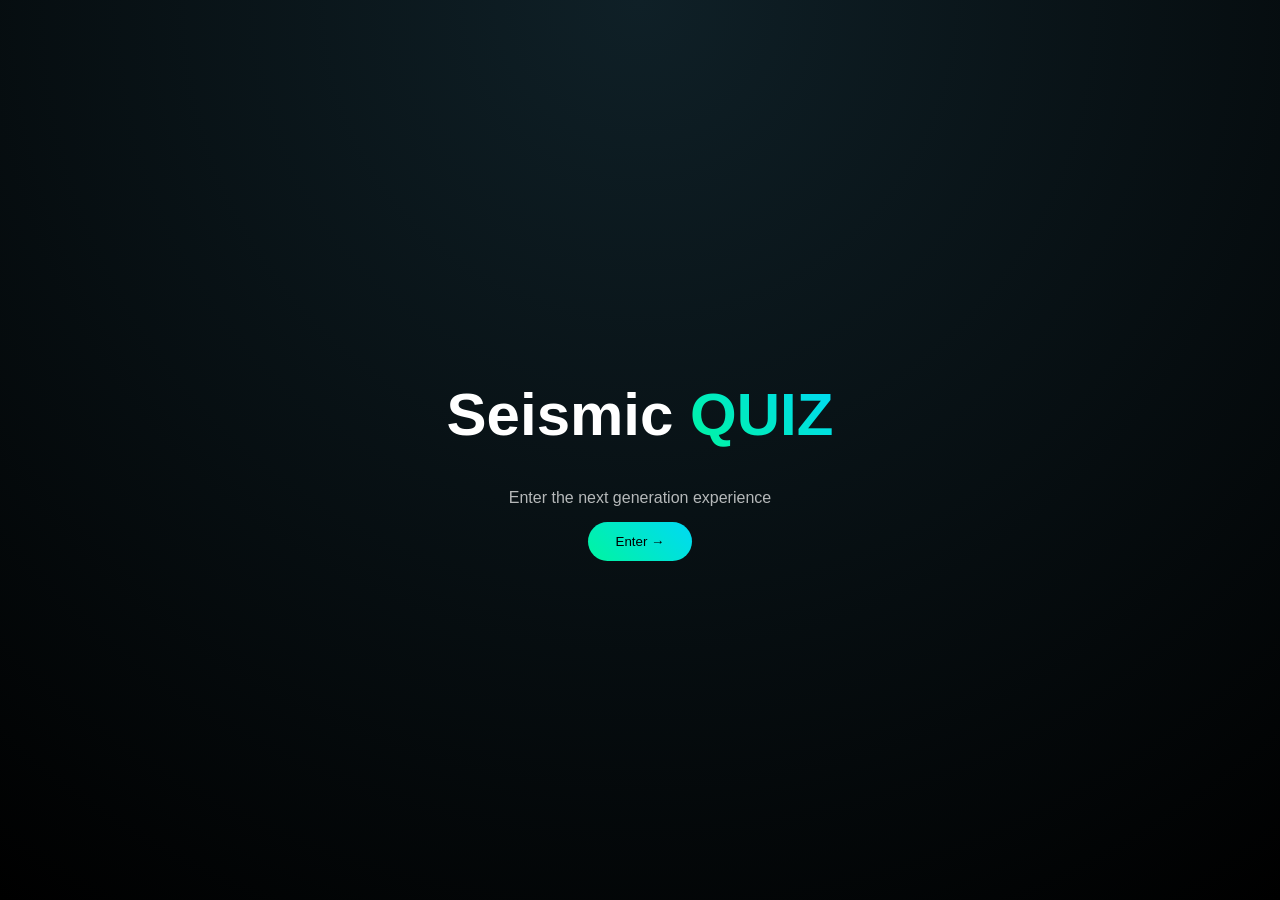
<file: index.html>
<!DOCTYPE html>
<html lang="en">
<head>
  <meta charset="UTF-8">
  <title>Future Quiz</title>

  <link href="https://cdn.dribbble.com/userupload/15718091/file/original-c3a6143c00f6ed19d96b13327d38122e.mp4" rel="stylesheet">
  <link rel="stylesheet" href="style.css">
</head>

<body>

<div class="hero">
  <h1 class="main-title">Seismic <span>QUIZ</span></h1>
  <p class="tagline">Enter the next generation experience</p>
  <button class="start-btn" onclick="startQuiz()">Enter →</button>
</div>

<script src="script.js"></script>
</body>
</html>
</file>
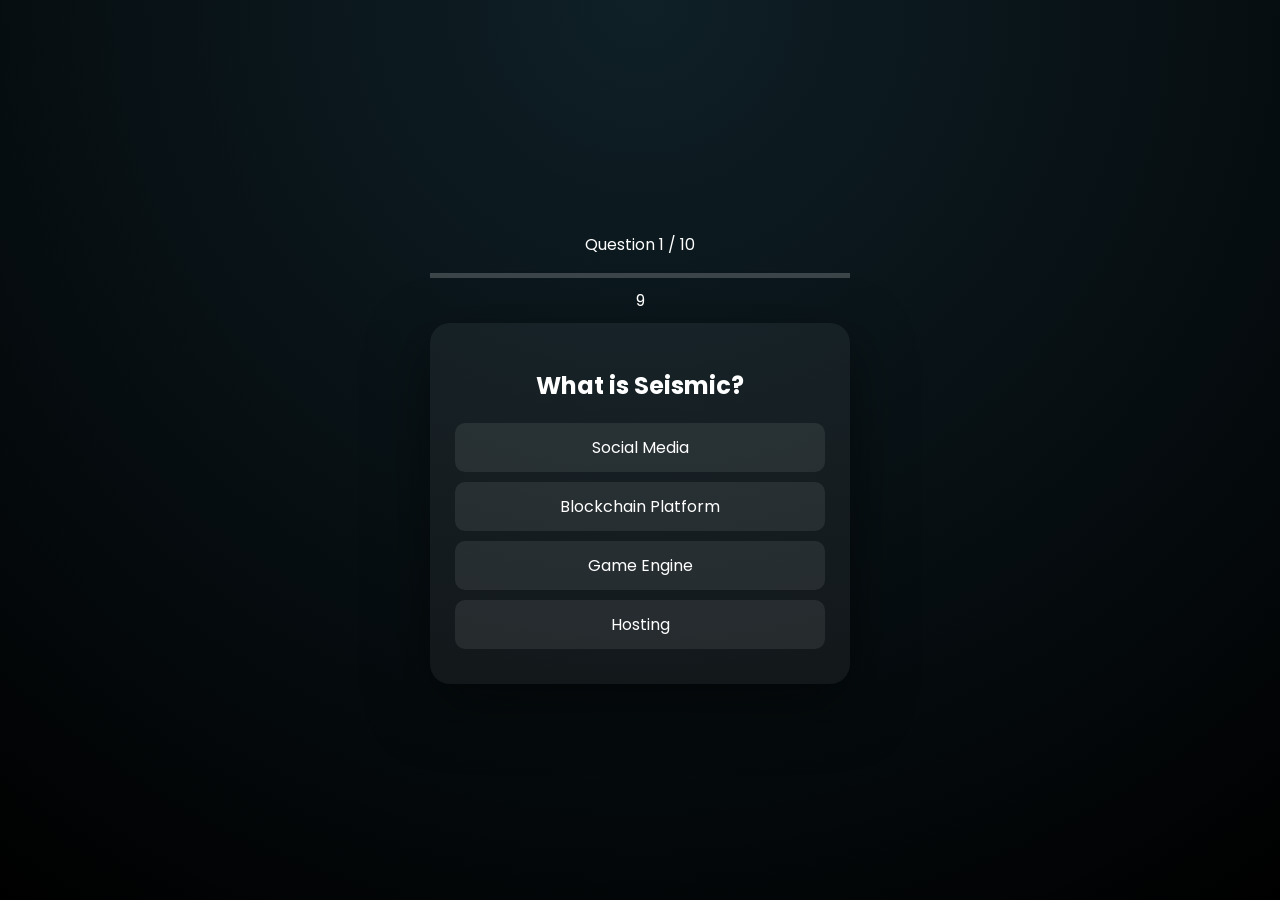
<file: quiz.html>
<!DOCTYPE html>
<html lang="en">
<head>
  <meta charset="UTF-8">
  <title>Quiz</title>

  <link href="https://fonts.googleapis.com/css2?family=Poppins:wght@300;500;700&display=swap" rel="stylesheet">
  <link rel="stylesheet" href="style.css">
</head>

<body>

<div class="container">

  <p id="qNumber"></p>

  <div class="progress-bar">
    <div id="progress"></div>
  </div>

  <div class="timer" id="time">10</div>

  <div class="quiz-box">
    <h2 id="question"></h2>
    <div id="options"></div>
  </div>

  <div id="result" class="hidden result-box">
    <h1>Quiz Completed 🎉</h1>

    <div class="score-circle">
      <span id="score">0</span>
    </div>

    <p id="gradeText"></p>

    <button onclick="location.reload()">Restart</button>
  </div>

</div>

<script src="script.js"></script>
</body>
</html>
</file>
<file: style.css>
body {
  margin: 0;
  font-family: 'Poppins', sans-serif;
  background: radial-gradient(circle at top, #0f2027, #000);
  color: white;

  display: flex;
  justify-content: center;
  align-items: center;
  min-height: 100vh;

  animation: fadeIn 0.6s ease;
}

/* PAGE FADE */
@keyframes fadeIn {
  from {opacity: 0;}
  to {opacity: 1;}
}

/* HERO */
.hero {
  text-align: center;
}

.main-title {
  font-size: 60px;
}

.main-title span {
  background: linear-gradient(45deg, #00f5a0, #00d9f5);
  -webkit-background-clip: text;
  -webkit-text-fill-color: transparent;
}

.tagline {
  opacity: 0.7;
  margin: 15px 0;
}

/* BUTTON */
.start-btn {
  padding: 12px 28px;
  border-radius: 30px;
  border: none;
  background: linear-gradient(45deg, #00f5a0, #00d9f5);
  cursor: pointer;
  transition: 0.3s;
}

.start-btn:hover {
  transform: scale(1.05);
}

/* CONTAINER */
.container {
  width: 100%;
  max-width: 420px;
  padding: 20px;
  text-align: center;
}

/* QUIZ BOX */
.quiz-box {
  background: rgba(255,255,255,0.05);
  padding: 25px;
  border-radius: 20px;
  box-shadow: 0 20px 60px rgba(0,0,0,0.5);
}

/* QUESTION ANIMATION */
.fade-slide {
  animation: fadeSlide 0.4s ease;
}

@keyframes fadeSlide {
  from {
    opacity: 0;
    transform: translateY(20px);
  }
  to {
    opacity: 1;
    transform: translateY(0);
  }
}

/* OPTIONS */
.option {
  padding: 12px;
  margin: 10px 0;
  background: rgba(255,255,255,0.08);
  border-radius: 10px;
  cursor: pointer;
  transition: 0.3s;
}

.option:hover {
  transform: scale(1.03);
  background: rgba(0,255,200,0.3);
}

.option:active {
  transform: scale(0.95);
}

.correct { background: rgba(0,255,100,0.5) !important; }
.wrong { background: rgba(255,0,0,0.5) !important; }

/* PROGRESS */
.progress-bar {
  width: 100%;
  height: 5px;
  background: rgba(255,255,255,0.2);
}

#progress {
  height: 100%;
  background: linear-gradient(90deg, #00f5a0, #00d9f5);
  transition: 0.4s;
}

/* TIMER */
.timer {
  margin: 10px 0;
}

/* RESULT */
.result-box {
  display: flex;
  flex-direction: column;
  align-items: center;
  animation: popUp 0.5s ease;
}

@keyframes popUp {
  from {opacity: 0; transform: scale(0.8);}
  to {opacity: 1; transform: scale(1);}
}

/* SCORE */
.score-circle {
  width: 120px;
  height: 120px;
  border-radius: 50%;
  border: 6px solid #00f5a0;
  display: flex;
  justify-content: center;
  align-items: center;
  margin: 20px 0;
  font-size: 30px;
}

/* BUTTON */
button {
  padding: 12px 25px;
  border-radius: 30px;
  border: none;
  background: linear-gradient(45deg, #00f5a0, #00d9f5);
  cursor: pointer;
}

.hidden {
  display: none;
}
</file>
